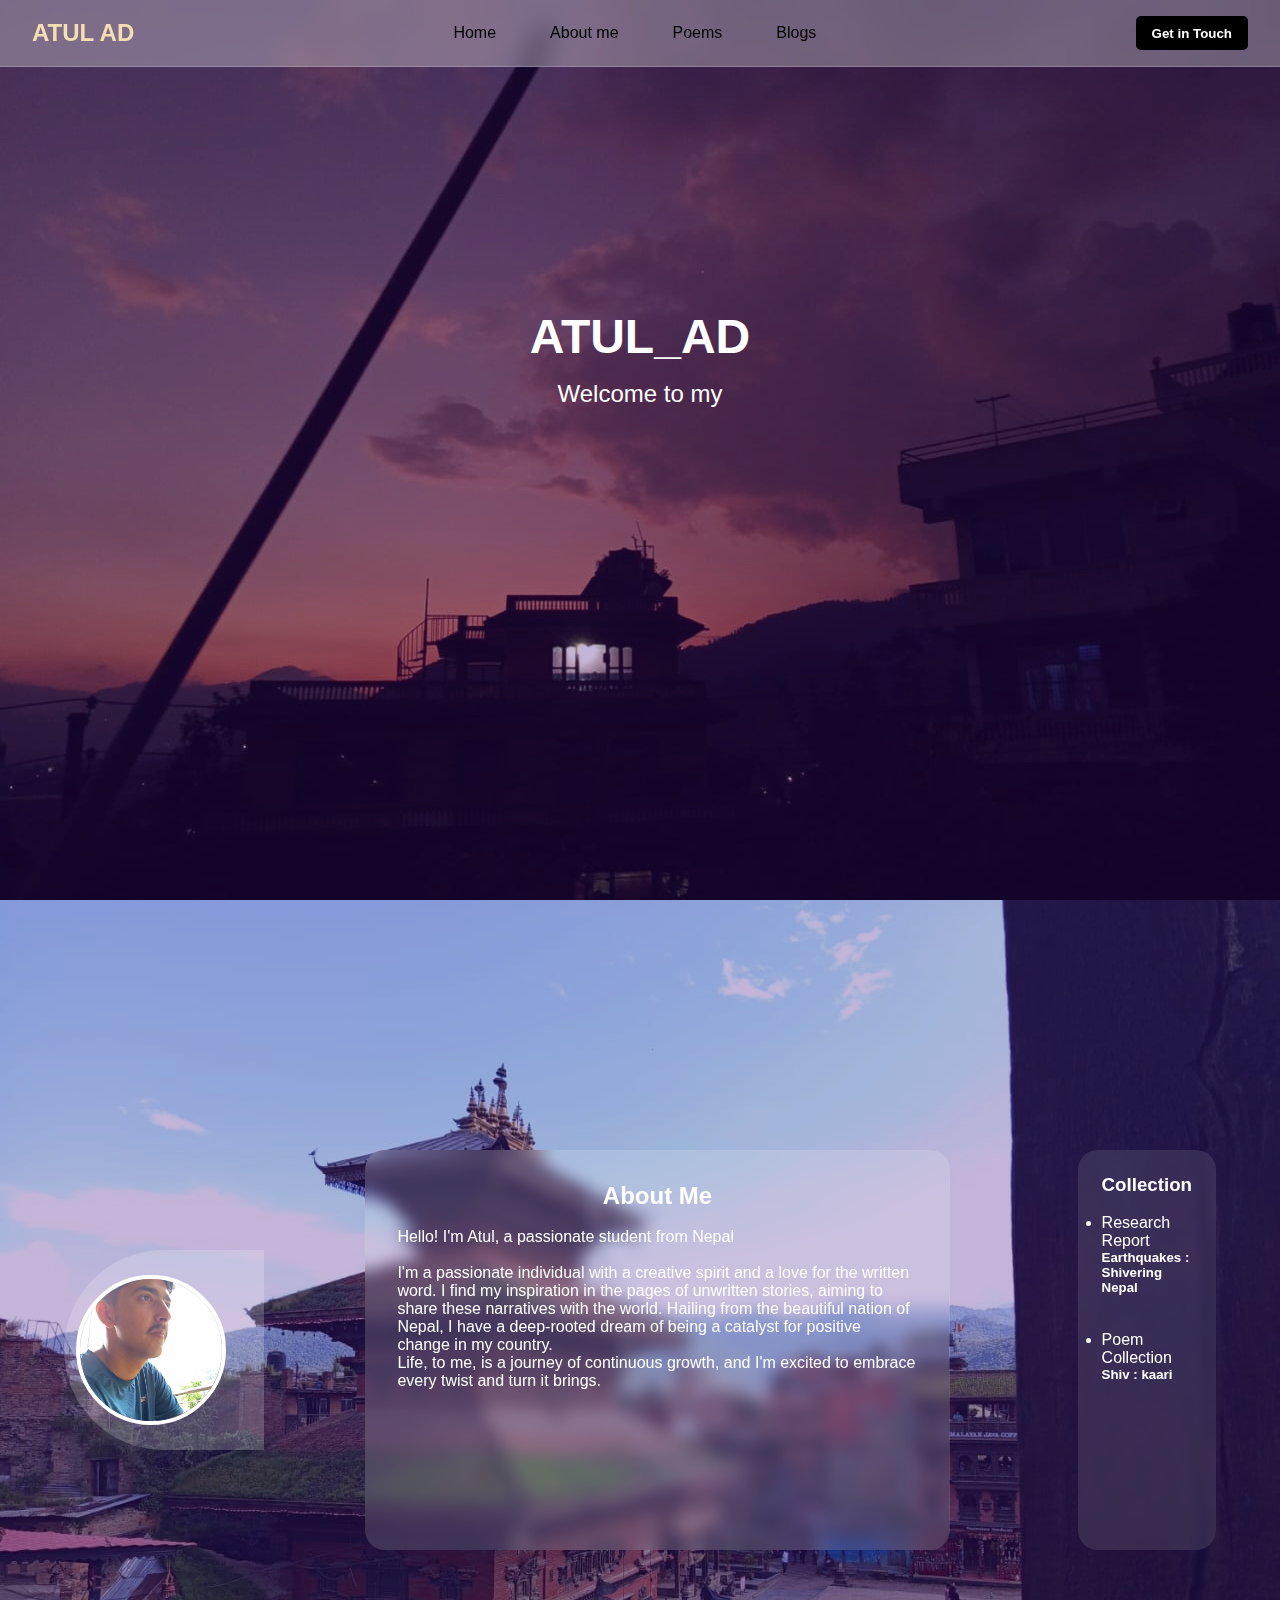
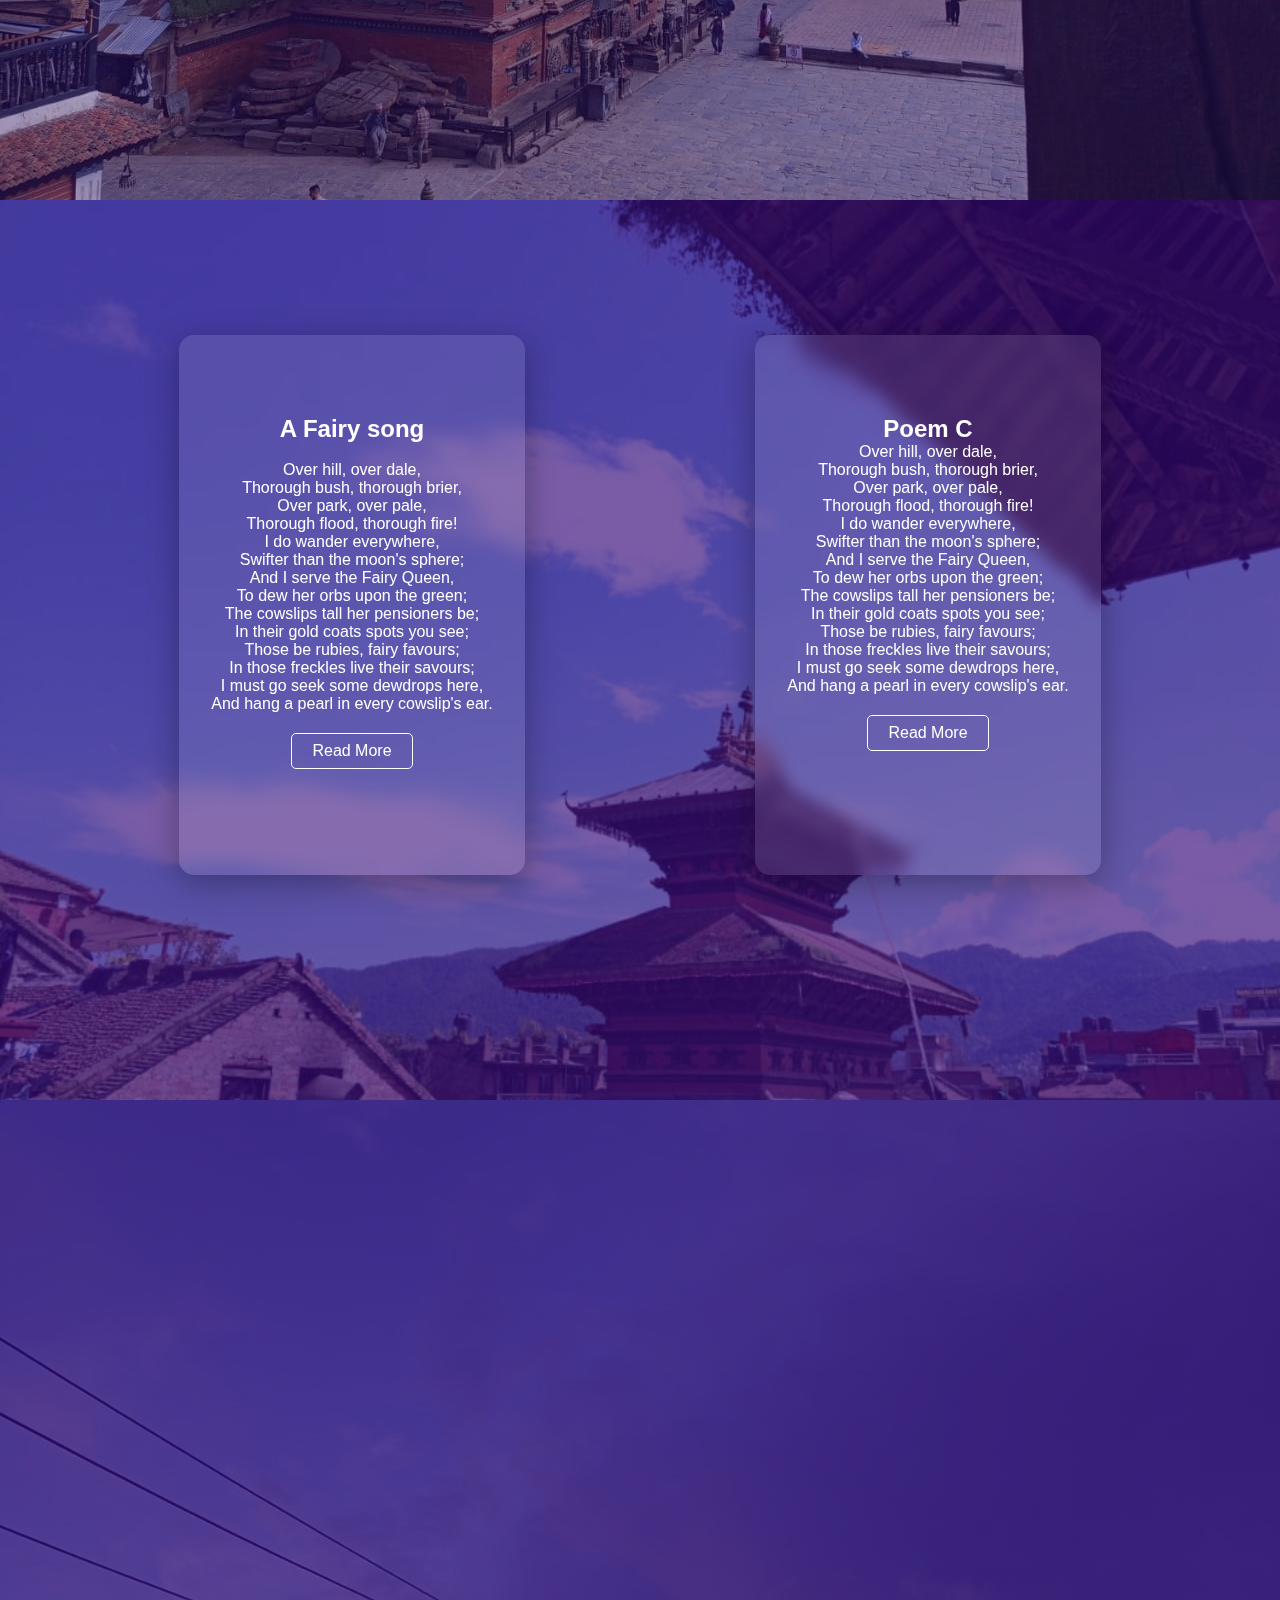
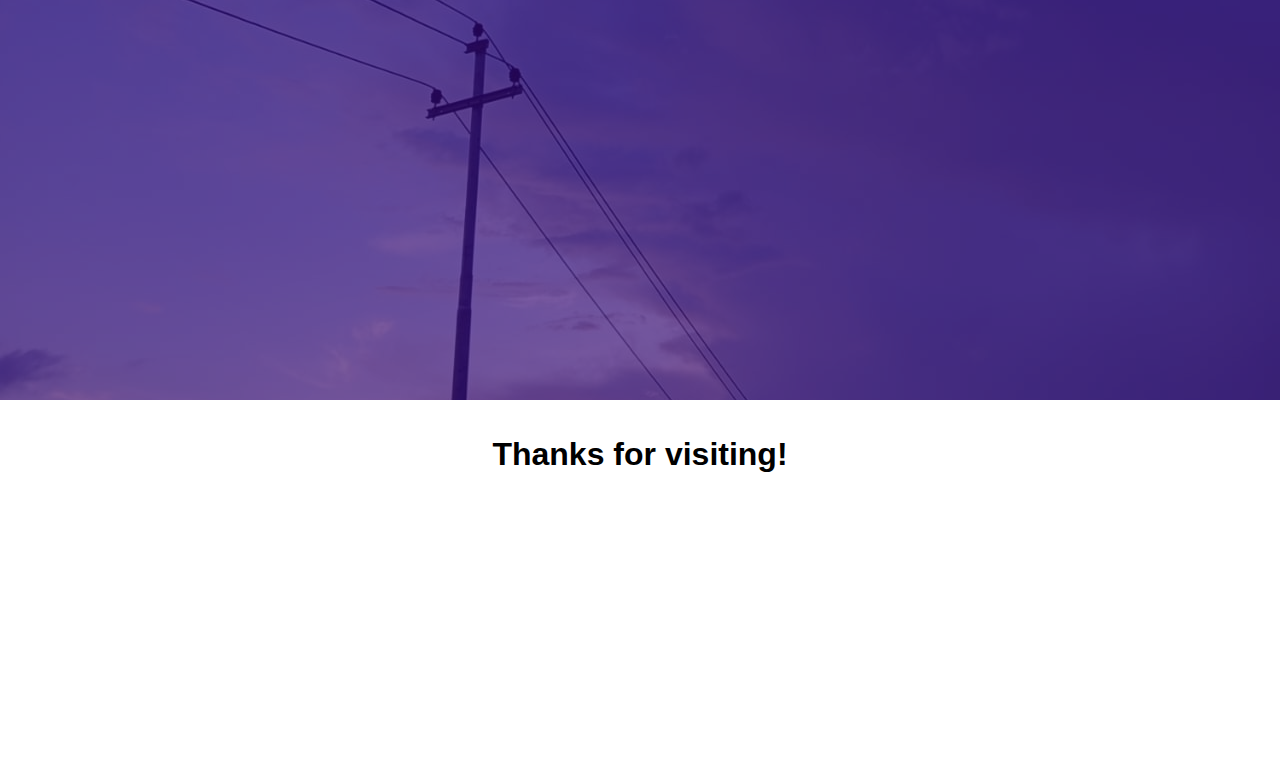
<file: index.html>
<!DOCTYPE html>
<html lang="en">
<head>
    <meta charset="UTF-8">
    <meta name="viewport" content="width=device-width, initial-scale=1.0">
    <link rel="stylesheet" href="homepage.css">
    <title>Atul</title>
</head>
<body>
<div class="home">
<a name="home"></a>
    <div class="overlay1"></div>

    <header class="glass-header">
        <div class="logo">  <a href="#home">    ATUL AD   </a>   </div>
        <nav class="nav-links">
          <a href="#home">Home</a>
          <a href="#about">About me</a>
          <a href="#poem">Poems</a>
          <a href="#blog">Blogs</a>
        </nav>
        <a href="//wa.me/9779849424498" target="_blank"><button class="cta-button" >Get in Touch</button></a>
    </header>

    <div class="home-content">
        <h1>ATUL_AD</h1>
        <p id="typewriter"> </p>
    </div>

</div>


<a name="about"></a>
<div class="About">

<div class="overlay2"></div>


<div class="about-wrapper">
    
    <!-- Section A -->
    <div class="section-a">
      <div class="circle-bg"></div>
      <img src="atul.jpg" alt="Profile Picture" class="profile-pic">
    </div>

    <!-- Section B -->
    <div class="section-b">
      <h2 align="center">About Me</h2> <br>
      <p>Hello! I'm Atul, a passionate student from Nepal<br><br>

        I'm a passionate individual with a creative spirit and a love for the written word. I find my inspiration in the pages of unwritten stories, aiming to share these narratives with the world. Hailing from the beautiful nation of Nepal, I have a deep-rooted dream of being a catalyst for positive change in my country. <br>Life, to me, is a journey of continuous growth, and I'm excited to embrace every twist and turn it brings.

      </p>
      <!-- Add more details here -->
    </div>

    <!-- Section C -->
    <div class="section-c">
      <h3>Collection</h3>
      <ul>
        <br>
        <li>Research Report</li>
        <a href="https://github.com/atul-ad/earthquakes-shivering-nepal/blob/main/Earthquakes%20Sheivering%20Nepal.pdf" style="text-decoration: none; color: white;"><h5>Earthquakes : Shivering Nepal</h5></a>
        <br><br>

        <li>Poem Collection</li>
        <a href="" style="text-decoration: none; color: white;"><h5>Shiv : kaari</h5></a>
        <br><br>

      </ul>
    </div>

  </div>



</div>



















<a name="poem"></a>
<div class="Poem">
    
    <div class="overlay3"></div>
    


    <div class="poem-box">
      <h2>A Fairy song</h2><br>
      <p>Over hill, over dale,<br>
        Thorough bush, thorough brier,<br>
        Over park, over pale,<br>
        Thorough flood, thorough fire!<br>
        I do wander everywhere,<br>
        Swifter than the moon's sphere;<br>
        And I serve the Fairy Queen,<br>
        To dew her orbs upon the green;<br>
        The cowslips tall her pensioners be;<br>
        In their gold coats spots you see;<br>
        Those be rubies, fairy favours;<br>
        In those freckles live their savours;<br>
        I must go seek some dewdrops here,<br>
        And hang a pearl in every cowslip's ear.<br></p>
      <a href="#" class="read-more">Read More</a>
    </div>
  
  
    <div class="poem-box">
      <h2>Poem C</h2>
      <p>Over hill, over dale,<br>
        Thorough bush, thorough brier,<br>
        Over park, over pale,<br>
        Thorough flood, thorough fire!<br>
        I do wander everywhere,<br>
        Swifter than the moon's sphere;<br>
        And I serve the Fairy Queen,<br>
        To dew her orbs upon the green;<br>
        The cowslips tall her pensioners be;<br>
        In their gold coats spots you see;<br>
        Those be rubies, fairy favours;<br>
        In those freckles live their savours;<br>
        I must go seek some dewdrops here,<br>
        And hang a pearl in every cowslip's ear.<br></p>
      <a href="#" class="read-more">Read More</a>
    </div>
    
    
</div>






<div class="Blog">
    <a name="blog"></a>
    <div class="overlay4"></div>
    
    
    
    
</div>



<a name="contact"></a>
<div class="contact">
  <footer>
    <br><br><h1 align="center">Thanks for visiting! </h1>

  </footer>

</div>



<script>
    const text = "Welcome to my site ";
    const words = text.split(" ");
    const typewriter = document.getElementById("typewriter");
  
    let wordIndex = 0;
    let isDeleting = false;
  
    function typeEffect() {
      let currentText = typewriter.innerHTML.trim().split(" ");
  
      if (!isDeleting) {
        typewriter.innerHTML += words[wordIndex] + " ";
        wordIndex++;
  
        if (wordIndex === words.length) {
          isDeleting = true;
          setTimeout(typeEffect, 1000); // Pause before deleting
          return;
        }
      } else {
        currentText.pop();
        typewriter.innerHTML = currentText.join(" ") + " ";
        wordIndex--;
  
        if (wordIndex < 0) {
          isDeleting = false;
          wordIndex = 0;
        }
      }
  
      setTimeout(typeEffect, isDeleting ? 150 : 300); // Faster delete, slower type
    }
  
    typeEffect();
</script>
  
</body>
</html>
</file>
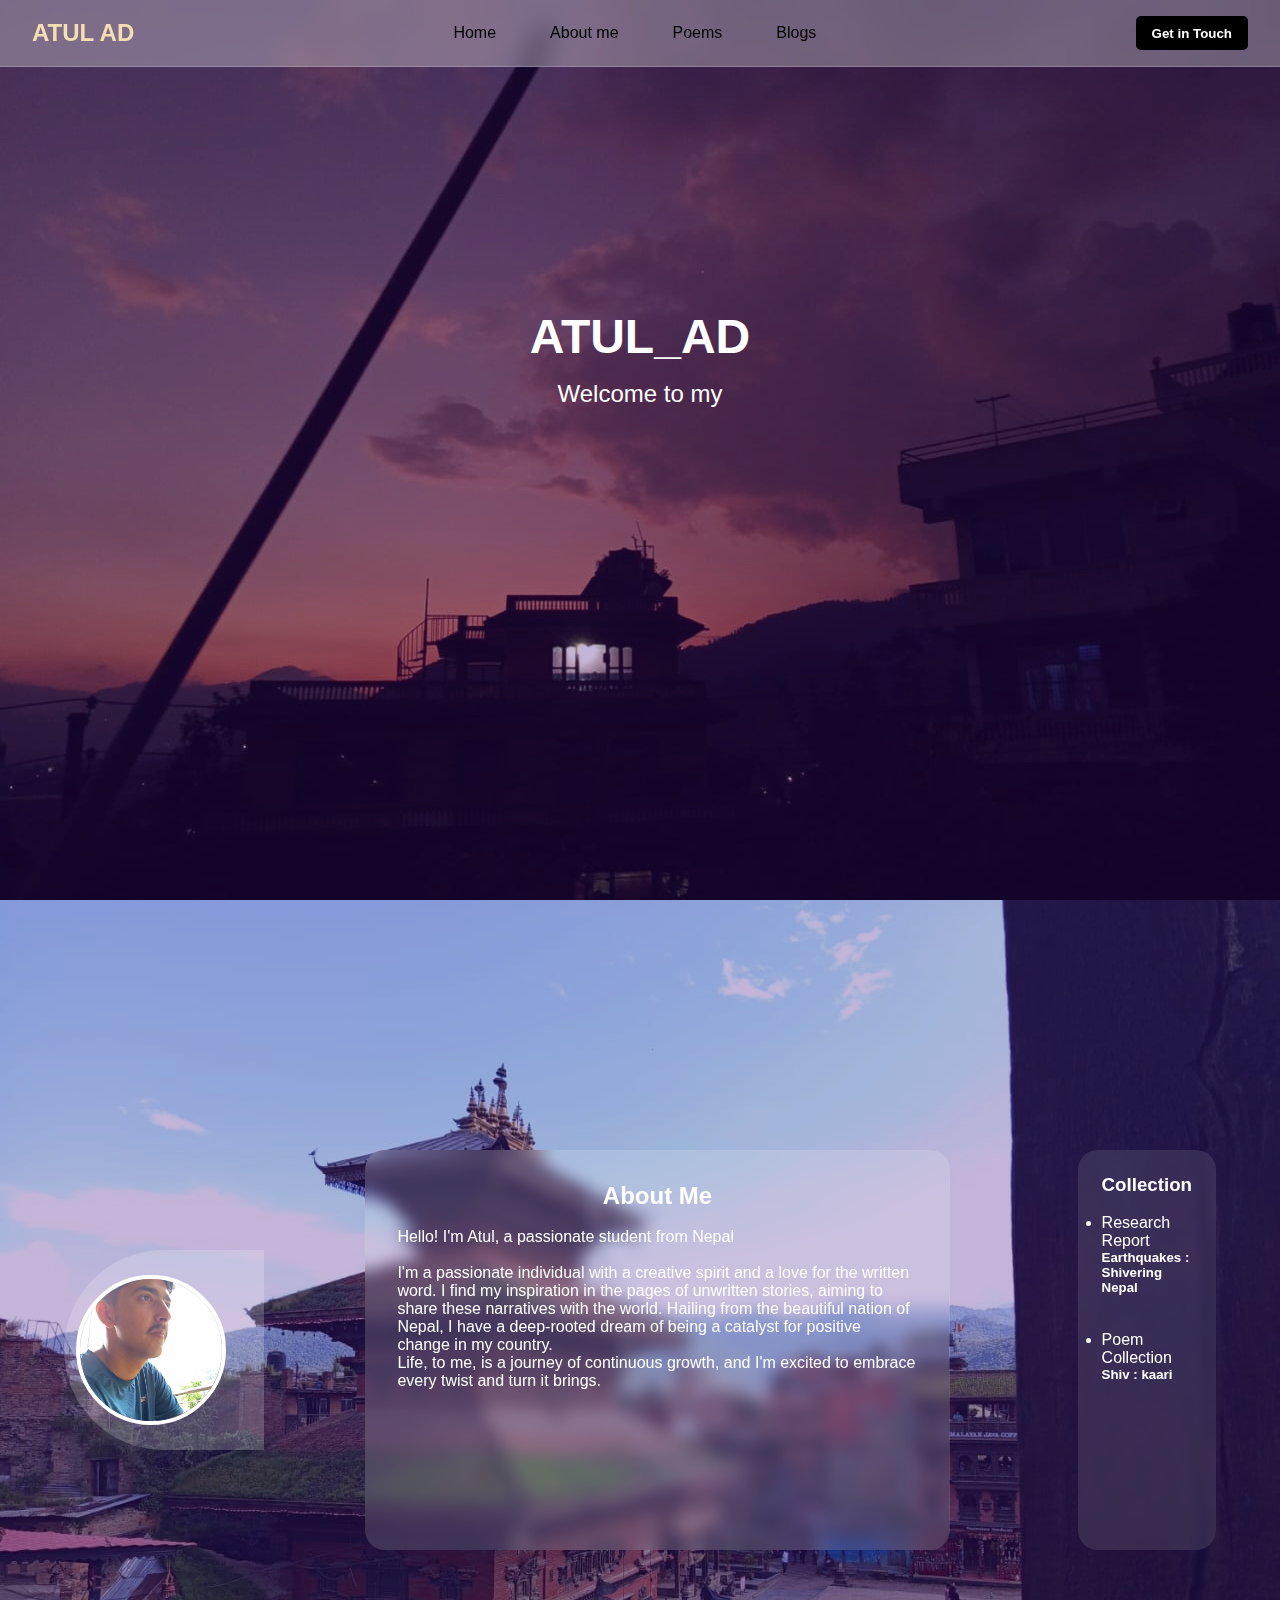
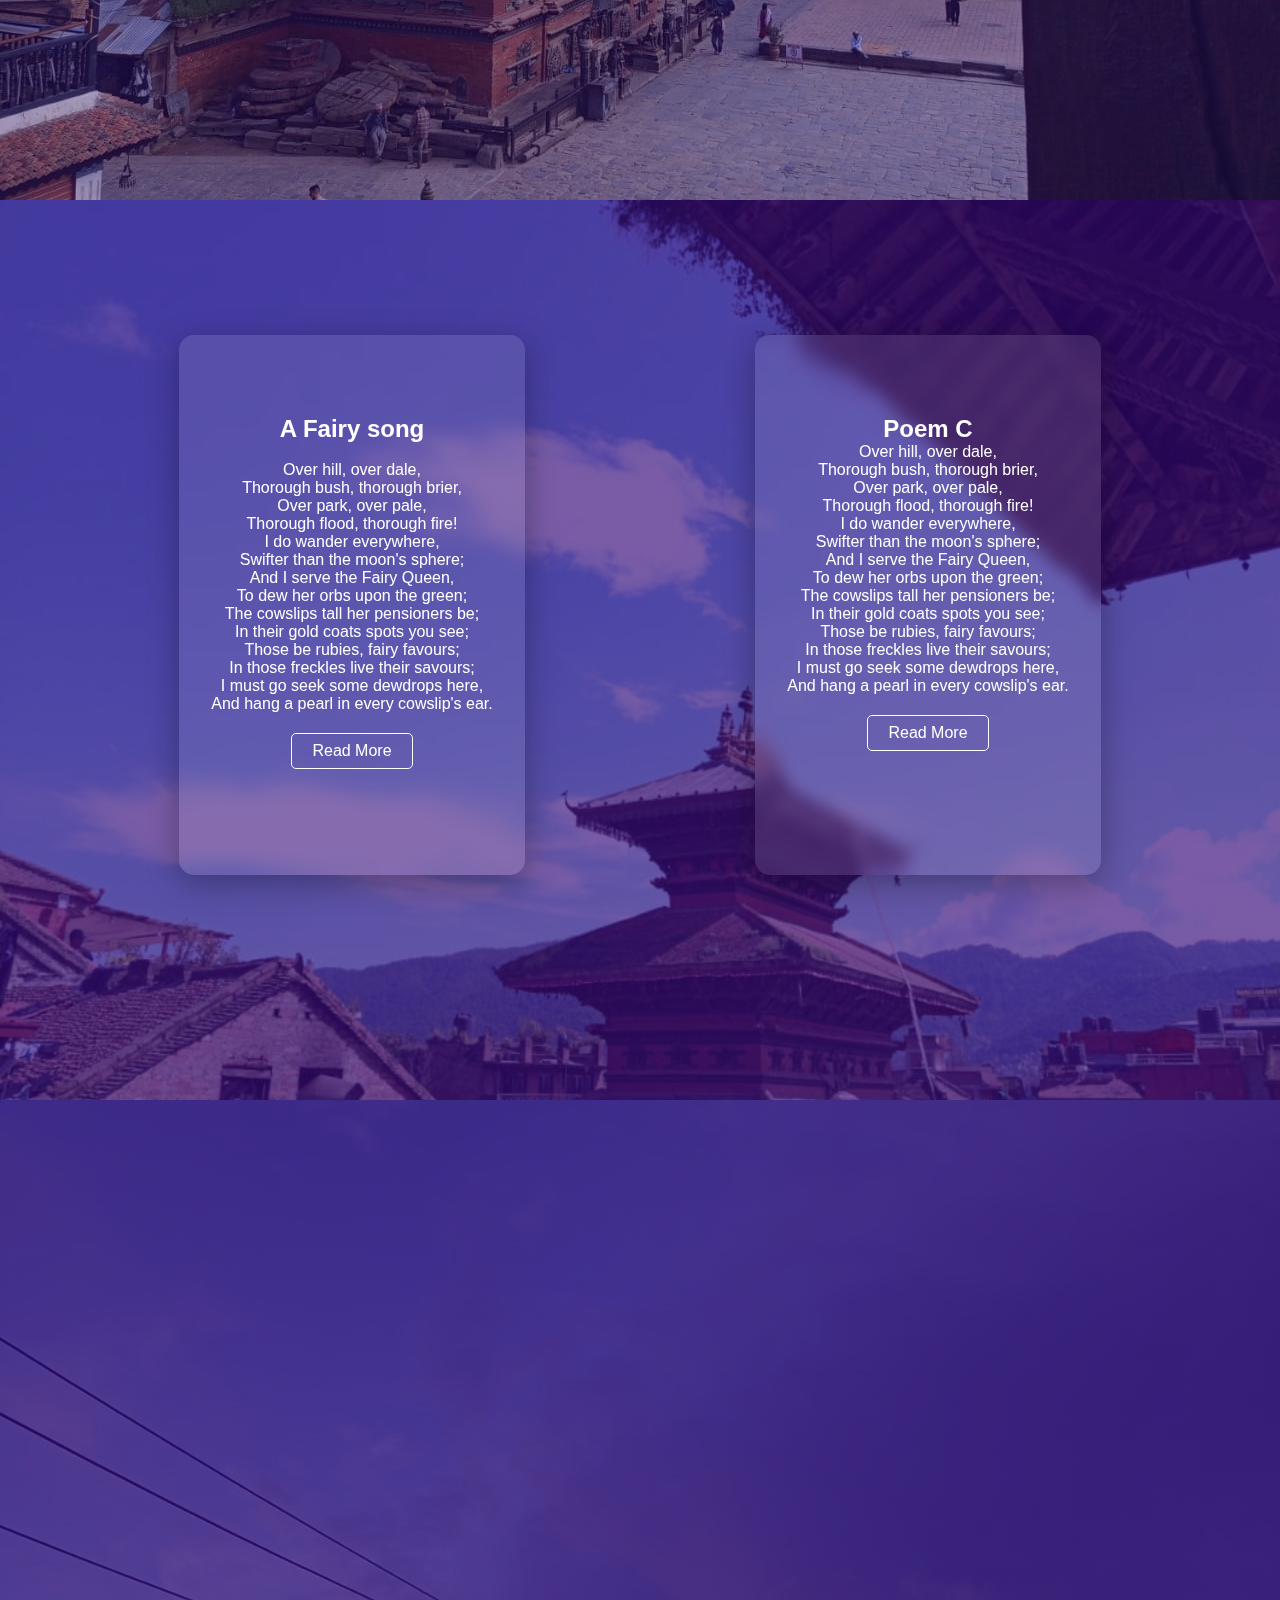
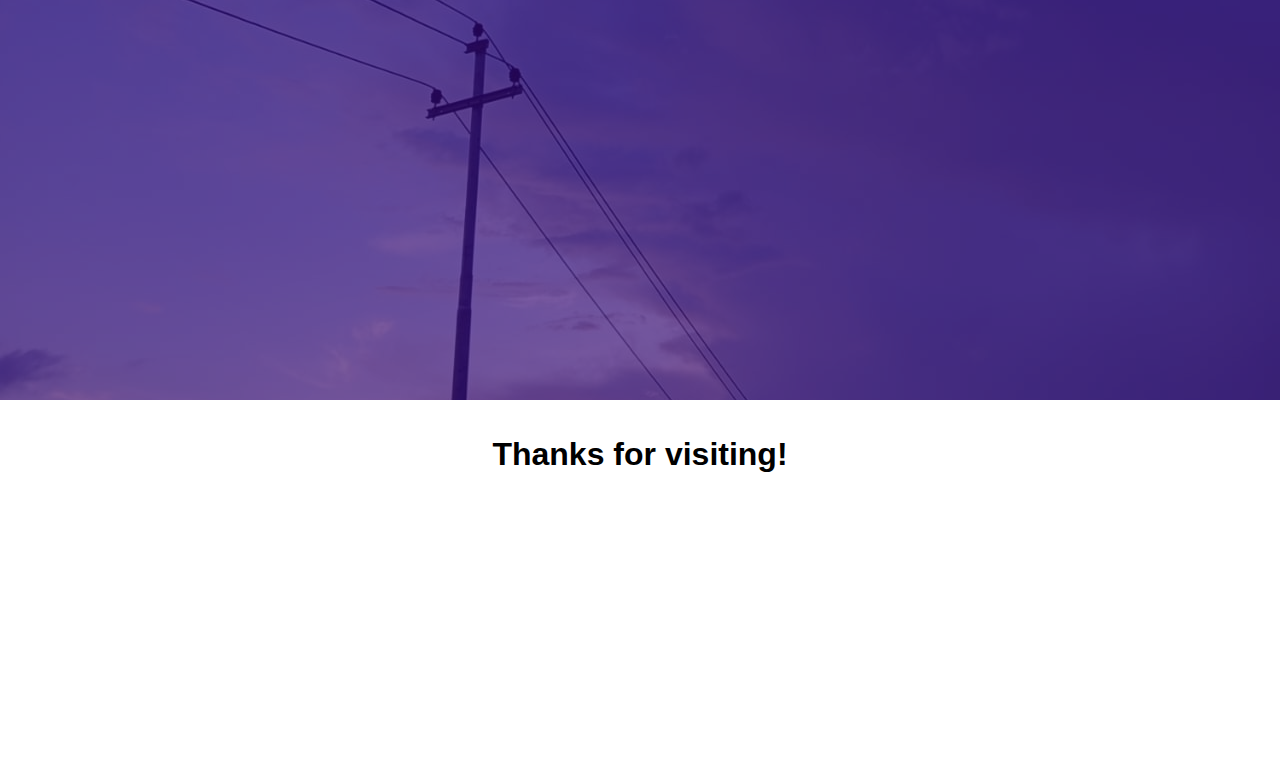
<file: homepage.html>
<!DOCTYPE html>
<html lang="en">
<head>
    <meta charset="UTF-8">
    <meta name="viewport" content="width=device-width, initial-scale=1.0">
    <link rel="stylesheet" href="homepage.css">
    <title>Atul</title>
</head>
<body>
<div class="home">
<a name="home"></a>
    <div class="overlay1"></div>

    <header class="glass-header">
        <div class="logo">  <a href="#home">    ATUL AD   </a>   </div>
        <nav class="nav-links">
          <a href="#home">Home</a>
          <a href="#about">About me</a>
          <a href="#poem">Poems</a>
          <a href="#blog">Blogs</a>
        </nav>
        <a href="//wa.me/9779849424498" target="_blank"><button class="cta-button" >Get in Touch</button></a>
    </header>

    <div class="home-content">
        <h1>ATUL_AD</h1>
        <p id="typewriter"> </p>
    </div>

</div>


<a name="about"></a>
<div class="About">

<div class="overlay2"></div>


<div class="about-wrapper">
    
    <!-- Section A -->
    <div class="section-a">
      <div class="circle-bg"></div>
      <img src="atul.jpg" alt="Profile Picture" class="profile-pic">
    </div>

    <!-- Section B -->
    <div class="section-b">
      <h2 align="center">About Me</h2> <br>
      <p>Hello! I'm Atul, a passionate student from Nepal<br><br>

        I'm a passionate individual with a creative spirit and a love for the written word. I find my inspiration in the pages of unwritten stories, aiming to share these narratives with the world. Hailing from the beautiful nation of Nepal, I have a deep-rooted dream of being a catalyst for positive change in my country. <br>Life, to me, is a journey of continuous growth, and I'm excited to embrace every twist and turn it brings.

      </p>
      <!-- Add more details here -->
    </div>

    <!-- Section C -->
    <div class="section-c">
      <h3>Collection</h3>
      <ul>
        <br>
        <li>Research Report</li>
        <a href="https://github.com/atul-ad/earthquakes-shivering-nepal/blob/main/Earthquakes%20Sheivering%20Nepal.pdf" style="text-decoration: none; color: white;"><h5>Earthquakes : Shivering Nepal</h5></a>
        <br><br>

        <li>Poem Collection</li>
        <a href="" style="text-decoration: none; color: white;"><h5>Shiv : kaari</h5></a>
        <br><br>

      </ul>
    </div>

  </div>



</div>



















<a name="poem"></a>
<div class="Poem">
    
    <div class="overlay3"></div>
    


    <div class="poem-box">
      <h2>A Fairy song</h2><br>
      <p>Over hill, over dale,<br>
        Thorough bush, thorough brier,<br>
        Over park, over pale,<br>
        Thorough flood, thorough fire!<br>
        I do wander everywhere,<br>
        Swifter than the moon's sphere;<br>
        And I serve the Fairy Queen,<br>
        To dew her orbs upon the green;<br>
        The cowslips tall her pensioners be;<br>
        In their gold coats spots you see;<br>
        Those be rubies, fairy favours;<br>
        In those freckles live their savours;<br>
        I must go seek some dewdrops here,<br>
        And hang a pearl in every cowslip's ear.<br></p>
      <a href="#" class="read-more">Read More</a>
    </div>
  
  
    <div class="poem-box">
      <h2>Poem C</h2>
      <p>Over hill, over dale,<br>
        Thorough bush, thorough brier,<br>
        Over park, over pale,<br>
        Thorough flood, thorough fire!<br>
        I do wander everywhere,<br>
        Swifter than the moon's sphere;<br>
        And I serve the Fairy Queen,<br>
        To dew her orbs upon the green;<br>
        The cowslips tall her pensioners be;<br>
        In their gold coats spots you see;<br>
        Those be rubies, fairy favours;<br>
        In those freckles live their savours;<br>
        I must go seek some dewdrops here,<br>
        And hang a pearl in every cowslip's ear.<br></p>
      <a href="#" class="read-more">Read More</a>
    </div>
    
    
</div>






<div class="Blog">
    <a name="blog"></a>
    <div class="overlay4"></div>
    
    
    
    
</div>



<a name="contact"></a>
<div class="contact">
  <footer>
    <br><br><h1 align="center">Thanks for visiting! </h1>

  </footer>

</div>



<script>
    const text = "Welcome to my site ";
    const words = text.split(" ");
    const typewriter = document.getElementById("typewriter");
  
    let wordIndex = 0;
    let isDeleting = false;
  
    function typeEffect() {
      let currentText = typewriter.innerHTML.trim().split(" ");
  
      if (!isDeleting) {
        typewriter.innerHTML += words[wordIndex] + " ";
        wordIndex++;
  
        if (wordIndex === words.length) {
          isDeleting = true;
          setTimeout(typeEffect, 1000); // Pause before deleting
          return;
        }
      } else {
        currentText.pop();
        typewriter.innerHTML = currentText.join(" ") + " ";
        wordIndex--;
  
        if (wordIndex < 0) {
          isDeleting = false;
          wordIndex = 0;
        }
      }
  
      setTimeout(typeEffect, isDeleting ? 150 : 300); // Faster delete, slower type
    }
  
    typeEffect();
</script>
  
</body>
</html>
</file>
<file: homepage.css>
* {
    margin: 0;
    padding: 0;
    box-sizing: border-box;
    font-family: sans-serif;
    scroll-behavior: smooth;
        
  }
  
.home{
    position: relative;
    background: url('homepage.jpg') no-repeat center center/cover;
    height: 100vh;
    width: 100%;
    
 }

 .overlay1 {
    position: absolute;
    top: 0;
    left: 0;
    height: 100%;
    width: 100%;
    background-color: rgba(61, 9, 133, 0.3); /* Black color with 30% opacity */
    z-index: 0;
  }

  .glass-header {
    position: fixed;
    top: 0;
    width: 100%;
    padding: 1rem 2rem;
    display: flex;
    justify-content: space-between;
    align-items: center;
    backdrop-filter: blur(12px);
    background-color: rgba(255, 255, 255, 0.3);
    border-bottom: 1px solid rgba(255, 255, 255, 0.2);
    z-index: 3;
  }
  
  .logo a {
    color: wheat;
    font-weight: bold;
    font-size: 1.5rem;
    text-decoration: none;
  }
  
  .nav-links {
    display: flex;
    gap: 1.5rem;
  }
  
  .nav-links a {
    position: relative;
    text-decoration: none;
    color: #000;
    font-weight: 500;
    margin: 0 15px;
    padding: 5px 0;
    transition: color 0.3s ease;
  }

  .nav-links a::after {
    content: "";
    position: absolute;
    left: 0;
    bottom: 0;
    width: 0%;
    height: 2px;
    background-color: rgb(255, 255, 255);
    transition: width 0.3s ease;
  }
  
  .nav-links a:hover::after {
    width: 100%;
  }
  
  .cta-button {
    text-decoration: none;
    background-color: #000;
    color: #fff;
    padding: 0.6rem 1rem;
    border: none;
    border-radius: 5px;
    font-weight: bold;
    cursor: pointer;
  }
  
  .cta-button:hover {
    background-color: #333;
  }



  .home-content {
  position: relative;
  z-index: 2;
  color: white;
  text-align: center;
  top: 40%;
  transform: translateY(-50%);
  }
  
  .home-content h1 {
    font-size: 3rem;
    margin-bottom: 1rem;
  }
  
  #typewriter {
    font-size: 1.5rem;
    min-height: 2rem;
  }






/*About MEEEEEEEEEEEEEEE*/

.About{
    position: relative;
    background: url('aboutpage.jpg') no-repeat center center/cover;
    height: 100vh;
    width: 100%;
    display: flex;
    align-items: center;
    justify-content: center;
    overflow: hidden;
 }

 .overlay2 {
    position: absolute;
    top: 0;
    left: 0;
    height: 100%;
    width: 100%;
    background-color: rgba(61, 9, 133, 0.3); /* Black color with 30% opacity */
    z-index: 0;
  }

  .about-wrapper {
    display: flex;
    gap: 8rem;
    width: 90%;
    max-width: 14000px;
    z-index: 2;
  }
  
  /* Section A - Circle + Profile Pic */
  .section-a {
    position: relative;
    flex: 1;
    display: flex;
    align-items: center;
    justify-content: center;
  }
  
  .circle-bg {
    width: 200px;
    height: 200px;
    background-color: rgba(255, 255, 255, 0.2);
    border-radius: 50% 0 0 50%;
    position: absolute;
    left: 0;
  }
  
  .profile-pic {
    width: 150px;
    height: 150px;
    object-fit: cover;
    border-radius: 50%;
    border: 4px solid white;
    z-index: 1;
  }
  
  /* Section B - Main Info */
  .section-b {
    min-height: 400px; /* increase this as needed */
    height: auto;
    flex: 3 ;
    background-color: rgba(255, 255, 255, 0.15);
    padding: 2rem;
    border-radius: 20px;
    backdrop-filter: blur(8px);
    color: white;
    transition: 0.3s ease;
  }

  .section-b:hover {
    transform: scale(1.03);
    background: rgba(255, 255, 255, 0.2);
  }
  
  /* Section C - Sidebar Info */
  .section-c {
    flex: 0.5;
    background-color: rgba(255, 255, 255, 0.1);
    padding: 1.5rem;
    border-radius: 20px;
    backdrop-filter: blur(6px);
    color: white;
  }








  /*Poemsssssssssss*/

  .Poem{
    position: relative;
    background: url('poempage3.jpg') no-repeat center center/cover;
    height: 100vh;
    width: 100%;
    display: flex;
    justify-content: space-around;
    padding: 50px 5vw;
 }

 .overlay3 {
    position: absolute;
    top: 0;
    left: 0;
    height: 100%;
    width: 100%;
    background-color: rgba(51, 5, 119, 0.656); /* Black color with 30% opacity */
    z-index: 0;
  }


  .poem-box {
    margin-top: 85px;
    width: 30%;
    height: 60vh;
    backdrop-filter: blur(8px);
    background: rgba(255, 255, 255, 0.1);
    border-radius: 15px;
    padding-top: 80px;
    box-shadow: 0 8px 32px rgba(0, 0, 0, 0.3);
    color: white;
    text-align: center;
    transition: 0.3s ease;
  }
  
  .poem-box:hover {
    transform: scale(1.03);
    background: rgba(255, 255, 255, 0.2);
  }
  
  .read-more {
    margin-top: 20px;
    display: inline-block;
    padding: 8px 20px;
    border: 1px solid white;
    border-radius: 5px;
    color: white;
    text-decoration: none;
    transition: 0.3s;
  }
  
  .read-more:hover {
    background-color: white;
    color: black;
  }



















  /*Blogssssssssss*/

  .Blog{
    position: relative;
    background: url('blogpage.jpg') no-repeat center center/cover;
    height: 100vh;
    width: 100%;
    
 }

 .overlay4 {
    position: absolute;
    top: 0;
    left: 0;
    height: 100%;
    width: 100%;
    background-color: rgba(51, 5, 119, 0.656); /* Black color with 30% opacity */
    z-index: 0;
  }



  /*Contacttttttttttttttt*/
  .contact{
    position: relative;
    height: 40vh;
    width: 100%;
    
 }
</file>
